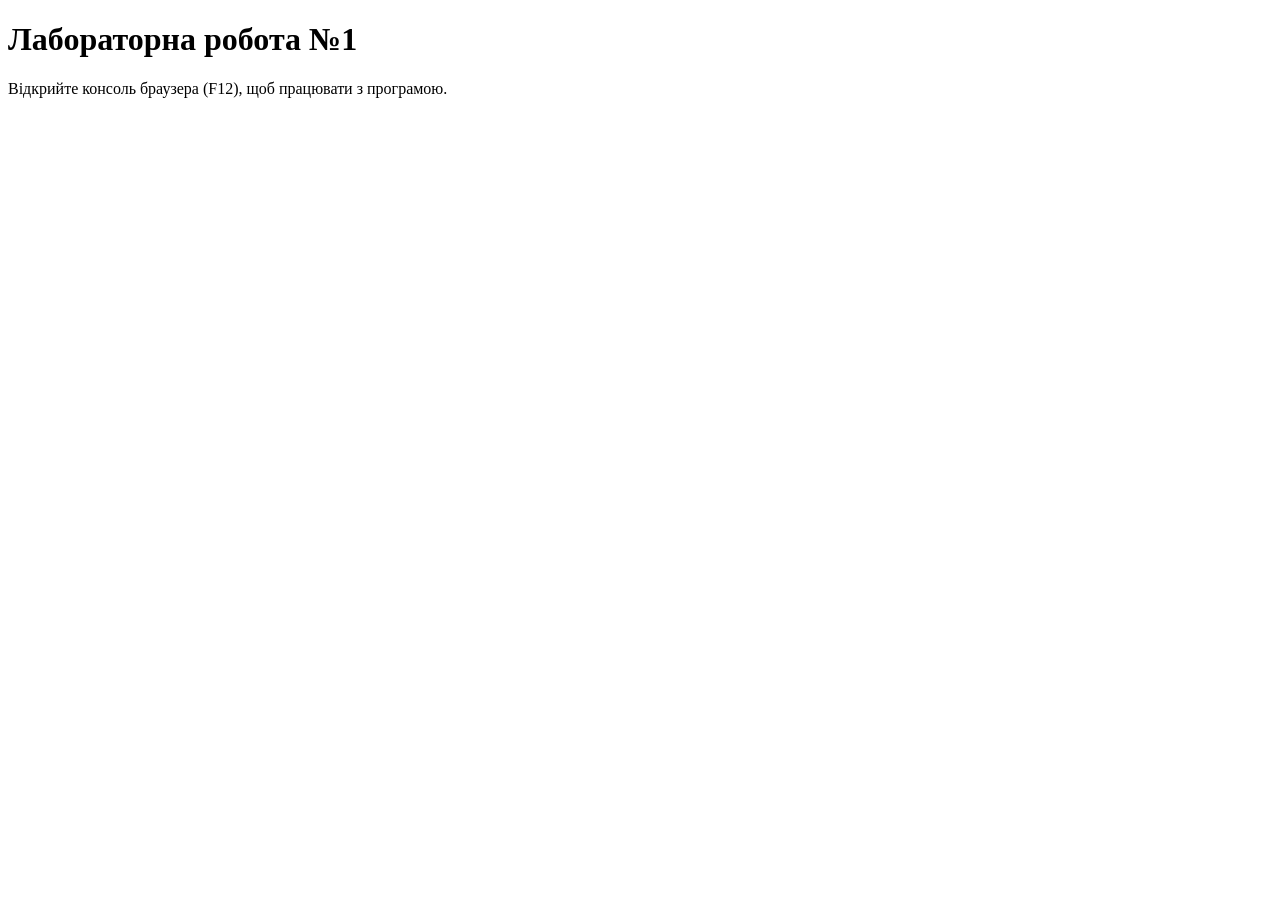
<file: Lab1/index.html>
<!DOCTYPE html>
<html lang="uk">
<head>
    <meta charset="UTF-8">
    <title>Лабораторна робота №1</title>
</head>
<body>
    <h1>Лабораторна робота №1</h1>
    <p>Відкрийте консоль браузера (F12), щоб працювати з програмою.</p>

    <script>
        console.log("Інструкція:");
        console.log("Ця програма допомагає вирішити прямокутний трикутник.");
        console.log("Вона знаходить невідомі сторони та кути, якщо ви знаєте дві будь-які величини.");
        console.log("Щоб отримати результат, напишіть унизу команду triangle і в дужках вкажіть дані.");
        console.log("Порядок такий: triangle(значення, 'тип', значення, 'тип')");
        console.log("Ось слова-типи, які треба писати в лапках:");
        console.log("leg - якщо це катет");
        console.log("hypotenuse - якщо це гіпотенуза");
        console.log("adjacent angle - якщо це кут, прилеглий до катета");
        console.log("opposite angle - якщо це кут навпроти катета");
        console.log("angle - якщо це просто гострий кут (коли маєте гіпотенузу)");
        console.log("При вказанні величин кутів використовувати градуси");
        console.log("Приклад: щоб знайти все для катета 4 і гіпотенузи 8, введіть: triangle(4, ''leg'', 8, ''hypotenuse'')");
        
        const LEG = "leg";
        const HYPOTENUSE = "hypotenuse";
        const ADJ_ANGLE = "adjacent angle";
        const OPP_ANGLE = "opposite angle";
        const ANGLE = "angle";
        
        function triangle(val1, type1, val2, type2) {
            
            const validTypes = [LEG, HYPOTENUSE, ADJ_ANGLE, OPP_ANGLE, ANGLE];
            if (!validTypes.includes(type1) || !validTypes.includes(type2)) {
                console.log("Помилка: Невірний тип аргументу. Перечитайте інструкцію.");
                return "failed";
            }
        
            if (val1 <= 0 || val2 <= 0) {
                console.log("Помилка: Нуль або негативне значення");
                return "failed";
            }
        
            let a, b, c, alpha, beta;
        
            if (type1 === LEG && type2 === LEG) {
                a = val1;
                b = val2;
                c = Math.sqrt(a*a + b*b);
                alpha = Math.atan(a/b) * (180 / Math.PI);
                beta = 90 - alpha;
            } 
            else {
                const args = {};
                args[type1] = val1;
                args[type2] = val2;

                if (args[LEG] && args[HYPOTENUSE]) {
                    a = args[LEG];
                    c = args[HYPOTENUSE];
                    if (a >= c) {
                        console.log("Помилка: Катет не може бути більшим за гіпотенузу");
                        return "failed";
                    }
                    b = Math.sqrt(c*c - a*a);
                    alpha = Math.asin(a/c) * (180 / Math.PI);
                    beta = 90 - alpha;
                }
                else if (args[LEG] && args[OPP_ANGLE]) {
                    a = args[LEG];
                    alpha = args[OPP_ANGLE];
                    if (alpha >= 90) {
                         console.log("Помилка: Кут має бути гострим");
                         return "failed";
                    }
                    c = a / Math.sin(alpha * Math.PI / 180);
                    b = Math.sqrt(c*c - a*a);
                    beta = 90 - alpha;
                }
                else if (args[LEG] && args[ADJ_ANGLE]) {
                    a = args[LEG];
                    beta = args[ADJ_ANGLE];
                    if (beta >= 90) {
                         console.log("Помилка: Кут має бути гострим");
                         return "failed";
                    }
                    alpha = 90 - beta;
                    c = a / Math.cos(beta * Math.PI / 180);
                    b = Math.sqrt(c*c - a*a);
                }
                else if (args[HYPOTENUSE] && args[ANGLE]) {
                    c = args[HYPOTENUSE];
                    alpha = args[ANGLE]; 
                     if (alpha >= 90) {
                         console.log("Помилка: Кут має бути гострим");
                         return "failed";
                    }
                    beta = 90 - alpha;
                    a = c * Math.sin(alpha * Math.PI / 180);
                    b = c * Math.cos(alpha * Math.PI / 180);
                }
                else {
                    console.log("Помилка: Несумісна комбінація типів аргументів.");
                    return "failed";
                }
            }
        
            a = +a.toFixed(3);
            b = +b.toFixed(3);
            c = +c.toFixed(3);
            alpha = +alpha.toFixed(3);
            beta = +beta.toFixed(3);

            console.log(`a = ${a}`);
            console.log(`b = ${b}`);
            console.log(`c = ${c}`);
            console.log(`alpha = ${alpha}`);
            console.log(`beta = ${beta}`);
        
            return "success"; 
        }
    </script>
</body>
</html>
</file>
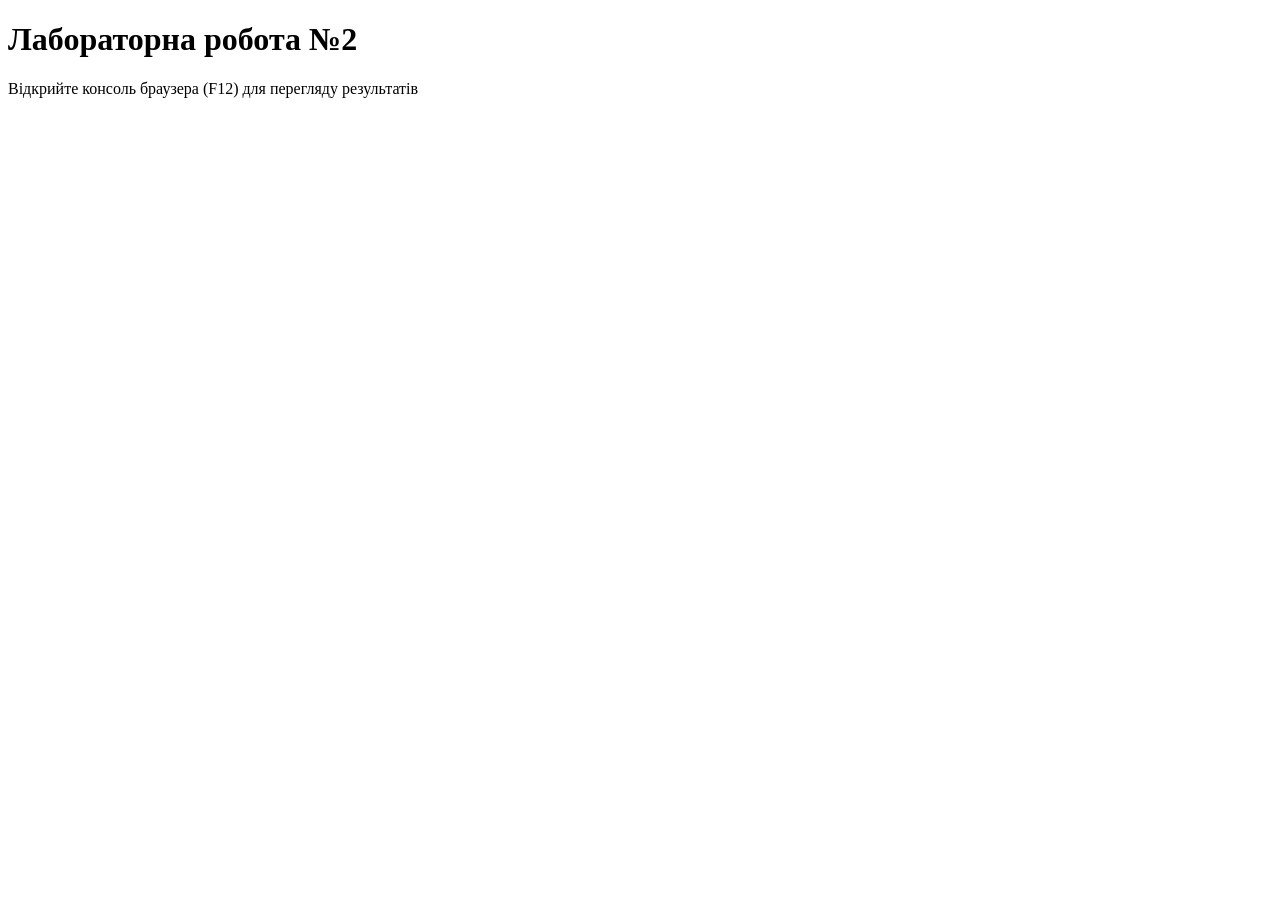
<file: Lab2/index.html>
<!DOCTYPE html>
<html lang="uk">
<head>
    <meta charset="UTF-8">
    <title>Лабораторна робота №2</title>
</head>
<body>
    <h1>Лабораторна робота №2</h1>
    <p>Відкрийте консоль браузера (F12) для перегляду результатів</p>

    <script>
        let car1 = new Object();
        car1.color = "red";
        car1.maxSpeed = 220;
        car1.driver = new Object();
        car1.driver.name = "Oleksandra Dudyshyn";
        car1.driver.category = "C";
        car1.driver["personal limitations"] = "No driving at night";
        car1.tuning = true;
        car1["number of accidents"] = 0;

        let car2 = {
            color: "blue",
            maxSpeed: 180,
            driver: {
                name: "Oleksandra Dudyshyn",
                category: "B",
                "personal limitations": null
            },
            tuning: false,
            "number of accidents": 2
        };

        car1.drive = function() {
            console.log("I am not driving at night");
        };
        car1.drive();

        car2.drive = function() {
            console.log("I can drive anytime");
        };
        car2.drive();

        function Truck(color, weight, avgSpeed, brand, model) {
            this.color = color;
            this.weight = weight;
            this.avgSpeed = avgSpeed;
            this.brand = brand;
            this.model = model;
            
            this.trip = function() {
                if (!this.driver) {
                    console.log("No driver assigned");
                } else {
                    let nightDriveMsg = this.driver.nightDriving ? "drives at night" : "does not drive at night";
                    console.log("Driver " + this.driver.name + " " + nightDriveMsg + " and has " + this.driver.experience + " years of experience");
                }
            };
        }

        Truck.prototype.AssignDriver = function(name, nightDriving, experience) {
            this.driver = {
                name: name,
                nightDriving: nightDriving,
                experience: experience
            };
        };

        let truck1 = new Truck("white", 5000, 80, "Volvo", "FH16");
        truck1.AssignDriver("Oleksandra Dudyshyn", true, 10);
        
        let truck2 = new Truck("black", 6000, 70, "MAN", "TGX");
        truck2.AssignDriver("Oleksandra Dudyshyn", false, 3);

        truck1.trip();
        truck2.trip();

        class Square {
            constructor(a) {
                this.a = a;
            }
            static help() {
                console.log("Квадрат — правильний чотирикутник, у якого всі сторони рівні і всі кути прямі");
            }
            length() {
                console.log(this.a * 4);
            }
            square() {
                console.log(this.a * this.a);
            }
            info() {
                console.log(`Квадрат: довжини сторін = ${this.a}, ${this.a}, ${this.a}, ${this.a}; кути = 90, 90, 90, 90; сума сторін = ${this.a * 4}; площа = ${this.a * this.a}`);
            }
        }

        class Rectangle extends Square {
            constructor(a, b) {
                super(a);
                this.b = b;
            }
            static help() {
                console.log("Прямокутник — чотирикутник, у якого всі кути прямі, а протилежні сторони рівні");
            }
            length() {
                console.log(2 * (this.a + this.b));
            }
            square() {
                console.log(this.a * this.b);
            }
            info() {
                console.log(`Прямокутник: довжини сторін = ${this.a}, ${this.b}, ${this.a}, ${this.b}; кути = 90, 90, 90, 90; сума сторін = ${2 * (this.a + this.b)}; площа = ${this.a * this.b}`);
            }
        }

        class Rhombus extends Square {
            constructor(a, alpha, beta) {
                super(a);
                this.alpha = alpha;
                this.beta = beta;
            }
            
            get a() { return this._a; }
            set a(value) { this._a = value; }
            
            get alpha() { return this._alpha; }
            set alpha(value) { this._alpha = value; }
            
            get beta() { return this._beta; }
            set beta(value) { this._beta = value; }

            static help() {
                console.log("Ромб — паралелограм, у якого всі сторони рівні");
            }
            length() {
                console.log(4 * this.a);
            }
            square() {
                let area = this.a * this.a * Math.sin(this.alpha * Math.PI / 180);
                console.log(parseFloat(area.toFixed(3)));
            }
            info() {
                let area = this.a * this.a * Math.sin(this.alpha * Math.PI / 180);
                console.log(`Ромб: довжини сторін = ${this.a}, ${this.a}, ${this.a}, ${this.a}; кути = ${this.alpha}, ${this.beta}, ${this.alpha}, ${this.beta}; сума сторін = ${4 * this.a}; площа = ${parseFloat(area.toFixed(3))}`);
            }
        }

        class Parallelogram extends Rectangle {
            constructor(a, b, alpha, beta) {
                super(a, b);
                this.alpha = alpha;
                this.beta = beta;
            }
            static help() {
                console.log("Паралелограм — чотирикутник, у якого протилежні сторони попарно паралельні");
            }
            length() {
                console.log(2 * (this.a + this.b));
            }
            square() {
                let area = this.a * this.b * Math.sin(this.alpha * Math.PI / 180);
                console.log(parseFloat(area.toFixed(3)));
            }
            info() {
                let area = this.a * this.b * Math.sin(this.alpha * Math.PI / 180);
                console.log(`Паралелограм: довжини сторін = ${this.a}, ${this.b}, ${this.a}, ${this.b}; кути = ${this.alpha}, ${this.beta}, ${this.alpha}, ${this.beta}; сума сторін = ${2 * (this.a + this.b)}; площа = ${parseFloat(area.toFixed(3))}`);
            }
        }

        Square.help();
        Rectangle.help();
        Rhombus.help();
        Parallelogram.help();

        let objSquare = new Square(5);
        let objRectangle = new Rectangle(4, 6);
        let objRhombus = new Rhombus(5, 120, 60);
        let objParallelogram = new Parallelogram(4, 8, 150, 30);

        objSquare.info();
        objRectangle.info();
        objRhombus.info();
        objParallelogram.info();

        function Triangular(a = 3, b = 4, c = 5) {
            return { a, b, c };
        }

        let t1 = Triangular();
        let t2 = Triangular(6, 8, 10);
        let t3 = Triangular(7, 24, 25);
        console.log(t1);
        console.log(t2);
        console.log(t3);

        function PiMultiplier(num) {
            return function() {
                return Math.PI * num;
            };
        }

        let piMult1 = PiMultiplier(2);
        let piMult2 = PiMultiplier(2/3);
        let piMult3 = PiMultiplier(0.5);

        console.log(piMult1());
        console.log(piMult2());
        console.log(piMult3());

        function Painter(color) {
            return function(obj) {
                if (obj && obj.type) {
                    console.log(color + ", " + obj.type);
                } else {
                    console.log("No 'type' property occurred!");
                }
            };
        }

        let PaintBlue = Painter("blue");
        let PaintRed = Painter("red");
        let PaintYellow = Painter("yellow");

        let testObj1 = { maxSpeed: 280, type: "Sportcar", color: "magenta" };
        let testObj2 = { type: "Truck", "avg speed": 90, "load capacity": 2400 };
        let testObj3 = { maxSpeed: 180, color: "purple", isCar: true };

        PaintBlue(testObj1);
        PaintRed(testObj2);
        PaintYellow(testObj3);
    </script>
</body>
</html>
</file>
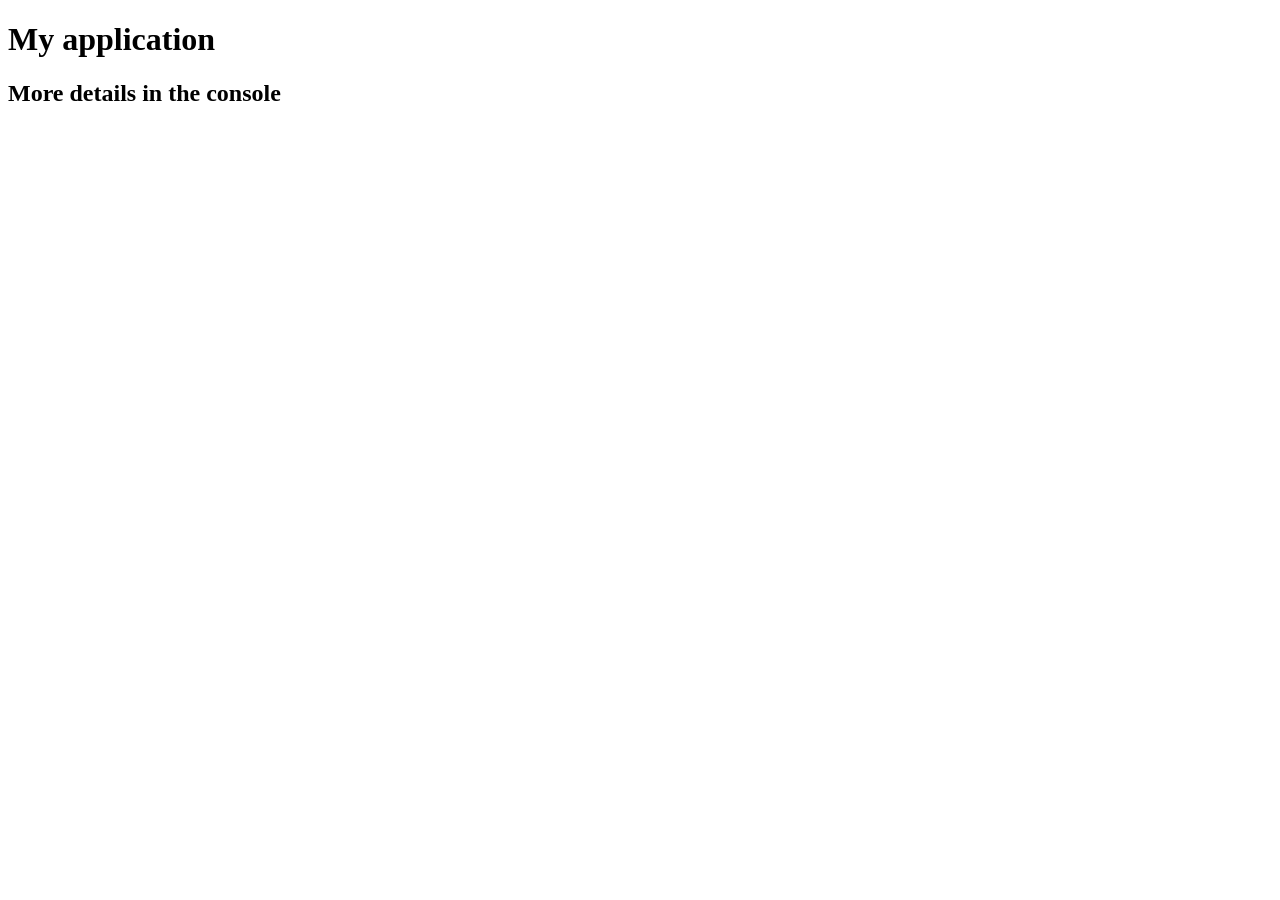
<file: Lab3/index.html>
<!DOCTYPE html>
<html>
<head>
    <meta charset="utf-8">
    <title>My application</title>
</head>
<body>
    <h1>My application</h1>
    <h2>More details in the console</h2>

    <script src="SpeakHello.js"></script>
    <script src="SpeakGoodBye.js"></script>
    <script src="script.js"></script>
</body>
</html>
</file>
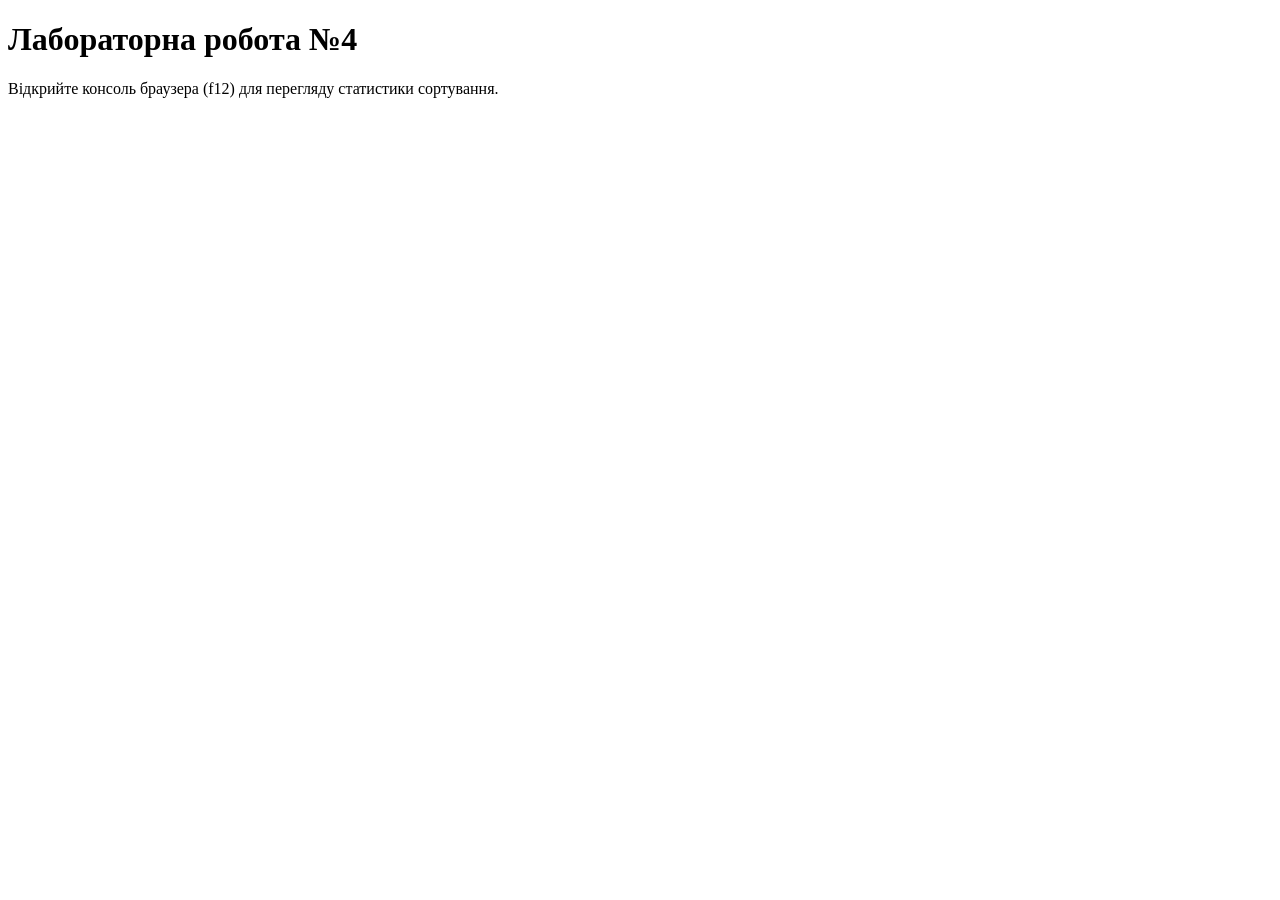
<file: Lab4/index.html>
<!DOCTYPE html>
<html lang="uk">
<head>
    <meta charset="UTF-8">
    <title>Лабораторна робота №4</title>
</head>
<body>
    <h1>Лабораторна робота №4</h1>
    <p>Відкрийте консоль браузера (f12) для перегляду статистики сортування.</p>

    <script>
        const sortlib = {
            pre(arr) {
                let c = [], u = 0;
                for(let i = 0; i < arr.length; i++) {
                    if(arr[i] === undefined) u++;
                    else c.push(arr[i]);
                }
                if(u > 0) console.log("Знайдено undefined елементів: " + u);
                return { c, u };
            },
            
            post(c, u) {
                let r = [...c];
                for(let i = 0; i < u; i++) r.push(undefined);
                return r;
            },

            bubble(arr, asc = true) {
                let {c, u} = this.pre(arr);
                let comp = 0, swap = 0;
                for(let i = 0; i < c.length - 1; i++) {
                    for(let j = 0; j < c.length - i - 1; j++) {
                        comp++;
                        if(asc ? c[j] > c[j+1] : c[j] < c[j+1]) {
                            let t = c[j]; c[j] = c[j+1]; c[j+1] = t;
                            swap++;
                        }
                    }
                }
                console.log(`Обміну: порівнянь - ${comp}, обмінів - ${swap}`);
                return this.post(c, u);
            },

            selection(arr, asc = true) {
                let {c, u} = this.pre(arr);
                let comp = 0, swap = 0;
                for(let i = 0; i < c.length - 1; i++) {
                    let min = i;
                    for(let j = i + 1; j < c.length; j++) {
                        comp++;
                        if(asc ? c[j] < c[min] : c[j] > c[min]) min = j;
                    }
                    if(min !== i) {
                        let t = c[i]; c[i] = c[min]; c[min] = t;
                        swap++;
                    }
                }
                console.log(`Мінімальних елементів: порівнянь - ${comp}, обмінів - ${swap}`);
                return this.post(c, u);
            },

            insertion(arr, asc = true) {
                let {c, u} = this.pre(arr);
                let comp = 0, move = 0;
                for(let i = 1; i < c.length; i++) {
                    let k = c[i];
                    let j = i - 1;
                    while(j >= 0) {
                        comp++;
                        if(asc ? c[j] > k : c[j] < k) {
                            c[j+1] = c[j];
                            move++;
                            j--;
                        } else break;
                    }
                    c[j+1] = k;
                    move++;
                }
                console.log(`Вставок: порівнянь - ${comp}, переміщень - ${move}`);
                return this.post(c, u);
            },

            shell(arr, asc = true) {
                let {c, u} = this.pre(arr);
                let comp = 0, move = 0;
                let n = c.length;
                for(let gap = Math.floor(n/2); gap > 0; gap = Math.floor(gap/2)) {
                    for(let i = gap; i < n; i += 1) {
                        let temp = c[i];
                        let j;
                        for(j = i; j >= gap; j -= gap) {
                            comp++;
                            if(asc ? c[j - gap] > temp : c[j - gap] < temp) {
                                c[j] = c[j - gap];
                                move++;
                            } else break;
                        }
                        c[j] = temp;
                        move++;
                    }
                }
                console.log(`Шелла: порівнянь - ${comp}, переміщень - ${move}`);
                return this.post(c, u);
            },

            quick(arr, asc = true) {
                let {c, u} = this.pre(arr);
                let comp = 0, swap = 0;
                
                function qs(a, low, high) {
                    if(low < high) {
                        let pi = partition(a, low, high);
                        qs(a, low, pi);
                        qs(a, pi + 1, high);
                    }
                }
                
                function partition(a, low, high) {
                    let pivot = a[Math.floor((low + high) / 2)];
                    let i = low - 1;
                    let j = high + 1;
                    while(true) {
                        do { i++; comp++; } while (asc ? a[i] < pivot : a[i] > pivot);
                        do { j--; comp++; } while (asc ? a[j] > pivot : a[j] < pivot);
                        if (i >= j) return j;
                        let t = a[i]; a[i] = a[j]; a[j] = t;
                        swap++;
                    }
                }
                
                if(c.length > 0) qs(c, 0, c.length - 1);
                console.log(`Хоара: порівнянь - ${comp}, обмінів - ${swap}`);
                return this.post(c, u);
            }
        };

        let denseArr = [];
        for(let i = 0; i < 100; i++) denseArr.push(Math.floor(Math.random() * 1000));

        let sparseArr = [];
        for(let i = 0; i < 100; i++) {
            if(i % 10 === 0) sparseArr[i] = undefined;
            else sparseArr[i] = Math.floor(Math.random() * 1000);
        }

        console.log("Тестування нерозрідженого масиву (100 елементів, за зростанням)");
        sortlib.bubble([...denseArr], true);
        sortlib.selection([...denseArr], true);
        sortlib.insertion([...denseArr], true);
        sortlib.shell([...denseArr], true);
        sortlib.quick([...denseArr], true);

        console.log("Тестування розрідженого масиву (100 елементів, за спаданням)");
        sortlib.bubble([...sparseArr], false);
        sortlib.selection([...sparseArr], false);
        sortlib.insertion([...sparseArr], false);
        sortlib.shell([...sparseArr], false);
        sortlib.quick([...sparseArr], false);
    </script>
</body>
</html>
</file>
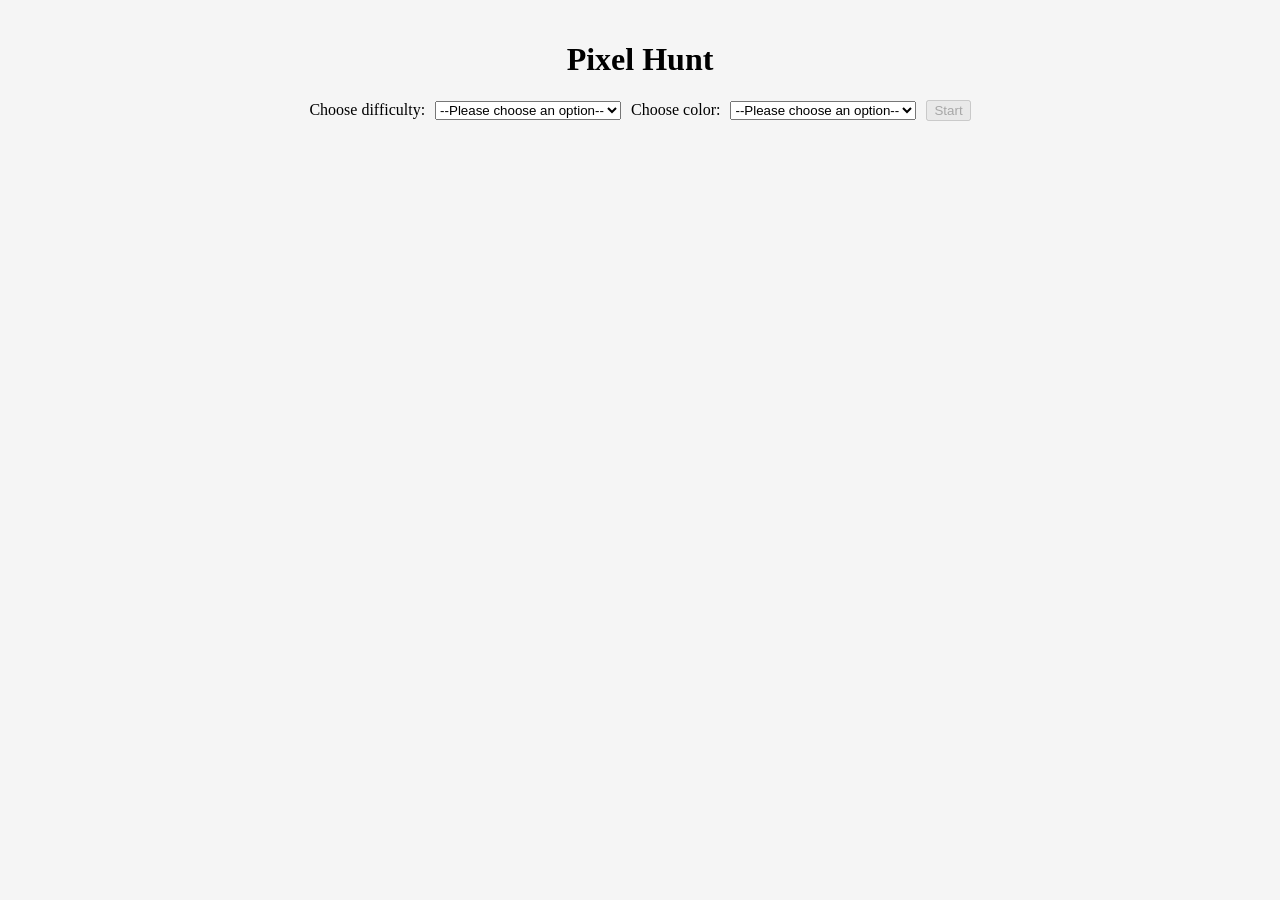
<file: Lab5/index.html>
<!DOCTYPE html>
<html lang="uk">
<head>
    <meta charset="UTF-8">
    <title>Pixel Hunt</title>
    <style>
        body {
            font-family: serif;
            margin: 0;
            padding: 20px;
            overflow: hidden;
            background-color: #f5f5f5;
        }
        h1 {
            text-align: center;
        }
        #controls {
            display: flex;
            justify-content: center;
            align-items: center;
            gap: 10px;
            margin-bottom: 20px;
        }
        #gameArea {
            display: none;
            font-family: serif;
        }
        #box {
            position: absolute;
            display: none;
            cursor: pointer;
        }
    </style>
</head>
<body>
    <h1>Pixel Hunt</h1>
    
    <div id="controls">
        <label>Choose difficulty:</label>
        <select id="diff">
            <option value="">--Please choose an option--</option>
            <option value="lazy">Lazy</option>
            <option value="normal">Normal</option>
            <option value="hard">Catch me if you can</option>
        </select>
        
        <label>Choose color:</label>
        <select id="color">
            <option value="">--Please choose an option--</option>
            <option value="red">Red</option>
            <option value="green">Green</option>
            <option value="blue">Blue</option>
        </select>
        
        <button id="startBtn" disabled>Start</button>
    </div>

    <div id="gameArea">
        <p id="scoreDisplay">score: 0</p>
        <p id="timeDisplay">time left for click: 0</p>
    </div>

    <div id="box"></div>

    <script>
        const diffSelect = document.getElementById('diff');
        const colorSelect = document.getElementById('color');
        const startBtn = document.getElementById('startBtn');
        const controls = document.getElementById('controls');
        const gameArea = document.getElementById('gameArea');
        const scoreDisplay = document.getElementById('scoreDisplay');
        const timeDisplay = document.getElementById('timeDisplay');
        const box = document.getElementById('box');

        let score = 0;
        let timer = null;
        let isPlaying = false;
        let currentMaxTime = 0;
        let currentTime = 0;
        let currentSize = 0;
        let maxJumpDistance = 0;
        
        let lastX = null;
        let lastY = null;

        function checkForm() {
            if (diffSelect.value !== "" && colorSelect.value !== "") {
                startBtn.disabled = false;
            } else {
                startBtn.disabled = true;
            }
        }

        diffSelect.addEventListener('change', checkForm);
        colorSelect.addEventListener('change', checkForm);

        startBtn.addEventListener('click', function() {
            controls.style.display = 'none';
            gameArea.style.display = 'block';
            box.style.display = 'block';
            box.style.backgroundColor = colorSelect.value;
            
            const diff = diffSelect.value;
            if (diff === 'lazy') {
                currentMaxTime = 4;
                currentSize = 70;
                maxJumpDistance = 500; 
            } else if (diff === 'normal') {
                currentMaxTime = 3;
                currentSize = 60;
                maxJumpDistance = 1000; 
            } else if (diff === 'hard') {
                currentMaxTime = 2;
                currentSize = 50;
                maxJumpDistance = 2000; 
            }
            
            box.style.width = currentSize + 'px';
            box.style.height = currentSize + 'px';
            
            isPlaying = true;
            score = 0;
            scoreDisplay.textContent = 'score: ' + score;
            
            lastX = window.innerWidth / 2;
            lastY = window.innerHeight / 2;
            
            spawnBox();
        });

        function spawnBox() {
            if (!isPlaying) return;
            
            clearInterval(timer);
            currentTime = currentMaxTime;
            timeDisplay.textContent = 'time left for click: ' + currentTime;
            
            const safeAreaWidth = window.innerWidth - currentSize;
            const safeAreaHeight = window.innerHeight - 150 - currentSize;
            const startYOffset = 150;

            let newX, newY;
            let distance;
            let attempts = 0;

            do {
                newX = Math.random() * safeAreaWidth;
                newY = startYOffset + Math.random() * safeAreaHeight;
                
                distance = Math.sqrt(Math.pow(newX - lastX, 2) + Math.pow(newY - lastY, 2));
                attempts++;
            } while ((distance > maxJumpDistance || distance < 50) && attempts < 50);

            lastX = newX;
            lastY = newY;
            
            box.style.left = newX + 'px';
            box.style.top = newY + 'px';
            
            timer = setInterval(function() {
                currentTime--;
                timeDisplay.textContent = 'time left for click: ' + currentTime;
                
                if (currentTime <= 0) {
                    endGame();
                }
            }, 1000);
        }

        box.addEventListener('click', function() {
            if (!isPlaying) return;
            score++;
            scoreDisplay.textContent = 'score: ' + score;
            spawnBox();
        });

        function endGame() {
            clearInterval(timer);
            isPlaying = false;
            box.style.display = 'none';
            setTimeout(function() {
                alert("Game over! Your score is " + score + ", congratulations!\nPlease, reload the page to start a new game.");
            }, 10);
        }
    </script>
</body>
</html>
</file>
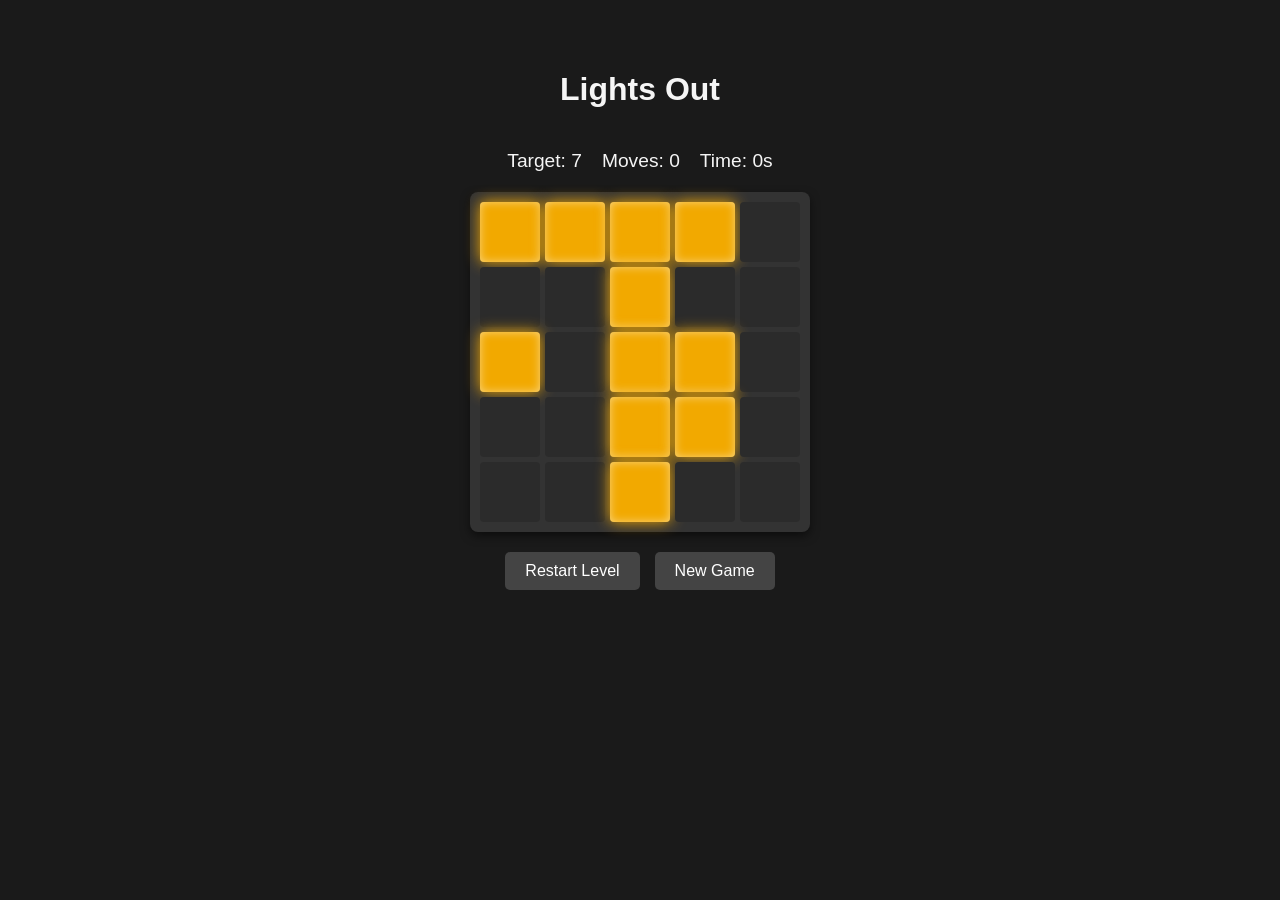
<file: Lab6/index.html>
<!DOCTYPE html>
<html lang="uk">
<head>
    <meta charset="UTF-8">
    <title>Lights Out</title>
    <style>
        body {
            background-color: #1a1a1a;
            color: #f5f5f5;
            font-family: 'Segoe UI', Tahoma, Geneva, Verdana, sans-serif;
            display: flex;
            flex-direction: column;
            align-items: center;
            margin-top: 50px;
        }
        .header {
            text-align: center;
            margin-bottom: 20px;
        }
        .stats {
            display: flex;
            gap: 20px;
            margin-bottom: 20px;
            font-size: 1.2em;
        }
        .grid {
            display: grid;
            grid-template-columns: repeat(5, 60px);
            grid-template-rows: repeat(5, 60px);
            gap: 5px;
            background-color: #333;
            padding: 10px;
            border-radius: 8px;
            box-shadow: 0 4px 10px rgba(0,0,0,0.5);
        }
        .cell {
            width: 60px;
            height: 60px;
            background-color: #2b2b2b;
            border-radius: 4px;
            cursor: pointer;
            transition: all 0.2s ease-in-out;
        }
        .cell.on {
            background-color: #f2a900;
            box-shadow: 0 0 15px #f2a900, inset 0 0 10px rgba(255, 255, 255, 0.5);
        }
        .controls {
            margin-top: 20px;
            display: flex;
            gap: 15px;
        }
        button {
            padding: 10px 20px;
            font-size: 1em;
            background-color: #444;
            color: white;
            border: none;
            border-radius: 5px;
            cursor: pointer;
        }
        button:hover {
            background-color: #555;
        }
    </style>
</head>
<body>
    <div class="header">
        <h1>Lights Out</h1>
    </div>

    <div class="stats">
        <div id="targetDisplay">Target: 0</div>
        <div id="movesDisplay">Moves: 0</div>
        <div id="timeDisplay">Time: 0s</div>
    </div>

    <div class="grid" id="gameGrid"></div>

    <div class="controls">
        <button id="restartBtn">Restart Level</button>
        <button id="newGameBtn">New Game</button>
    </div>

    <script src="script.js"></script>
</body>
</html>
</file>
